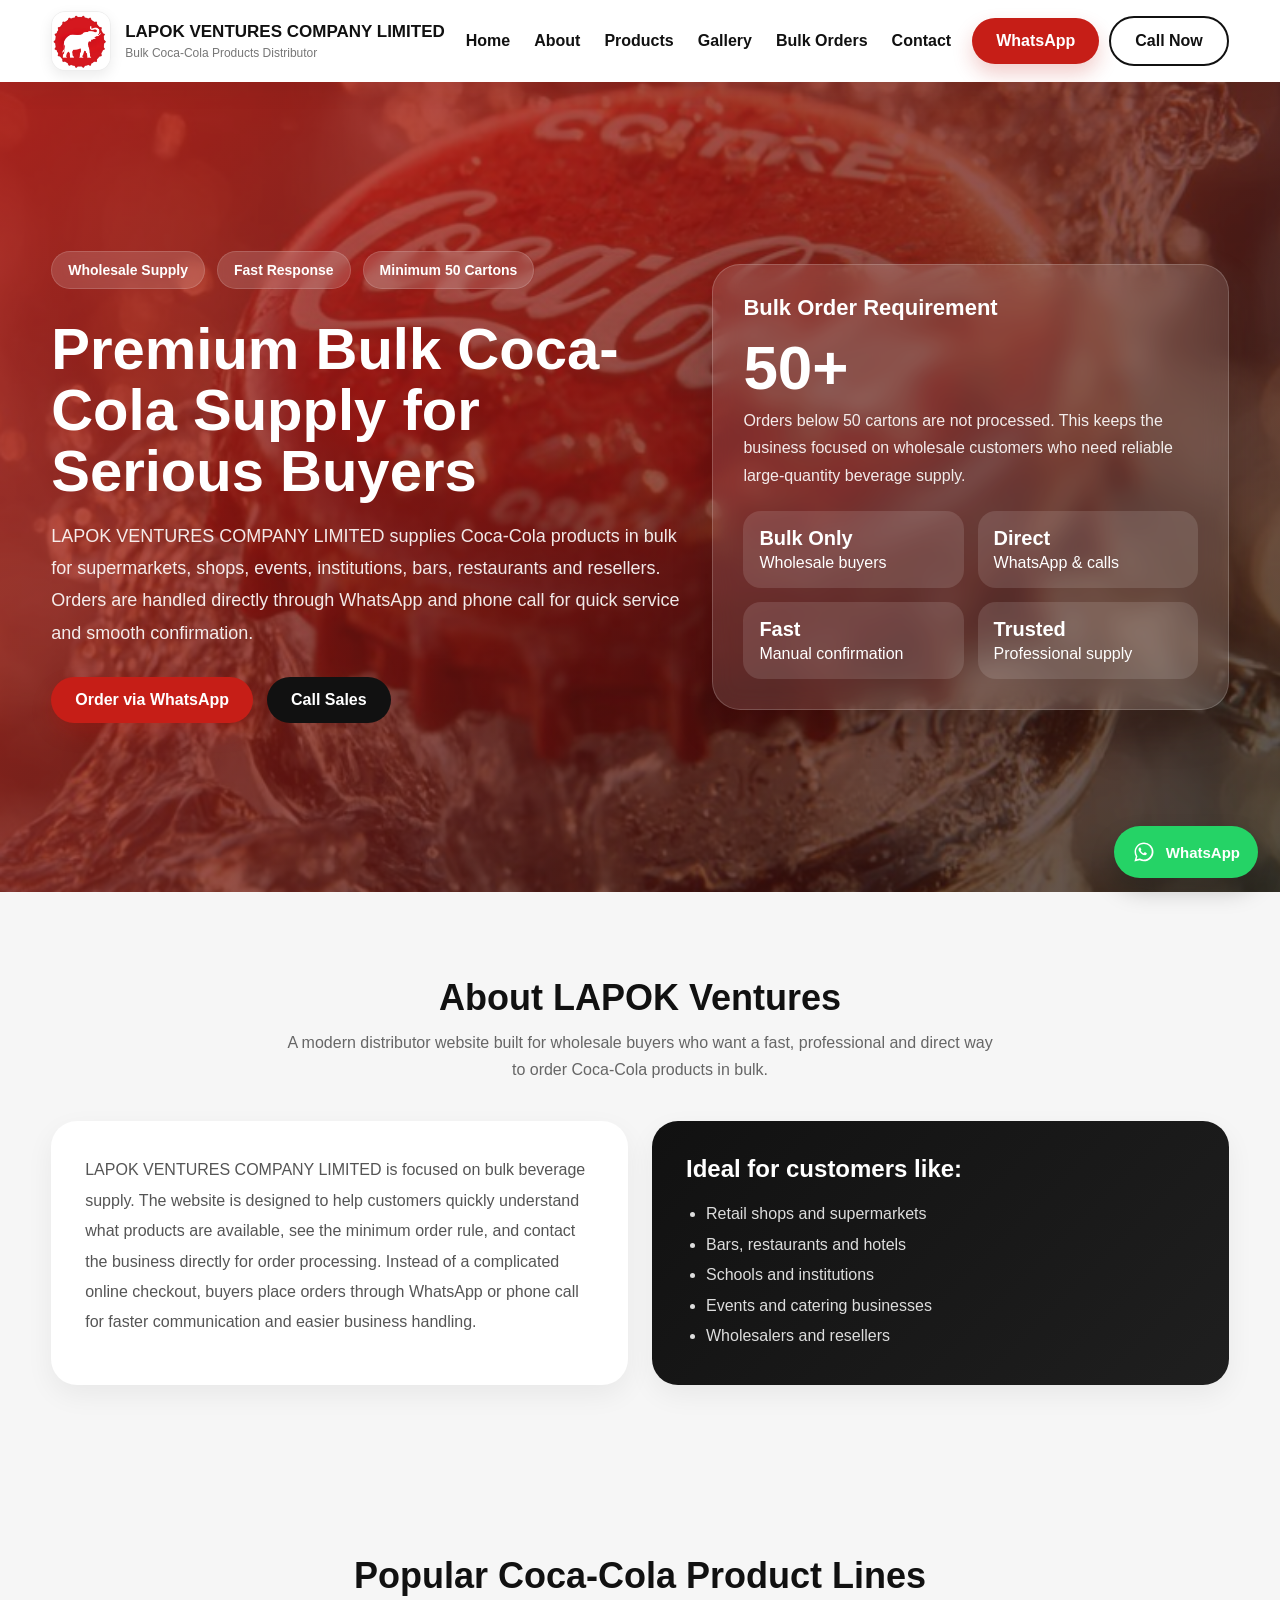
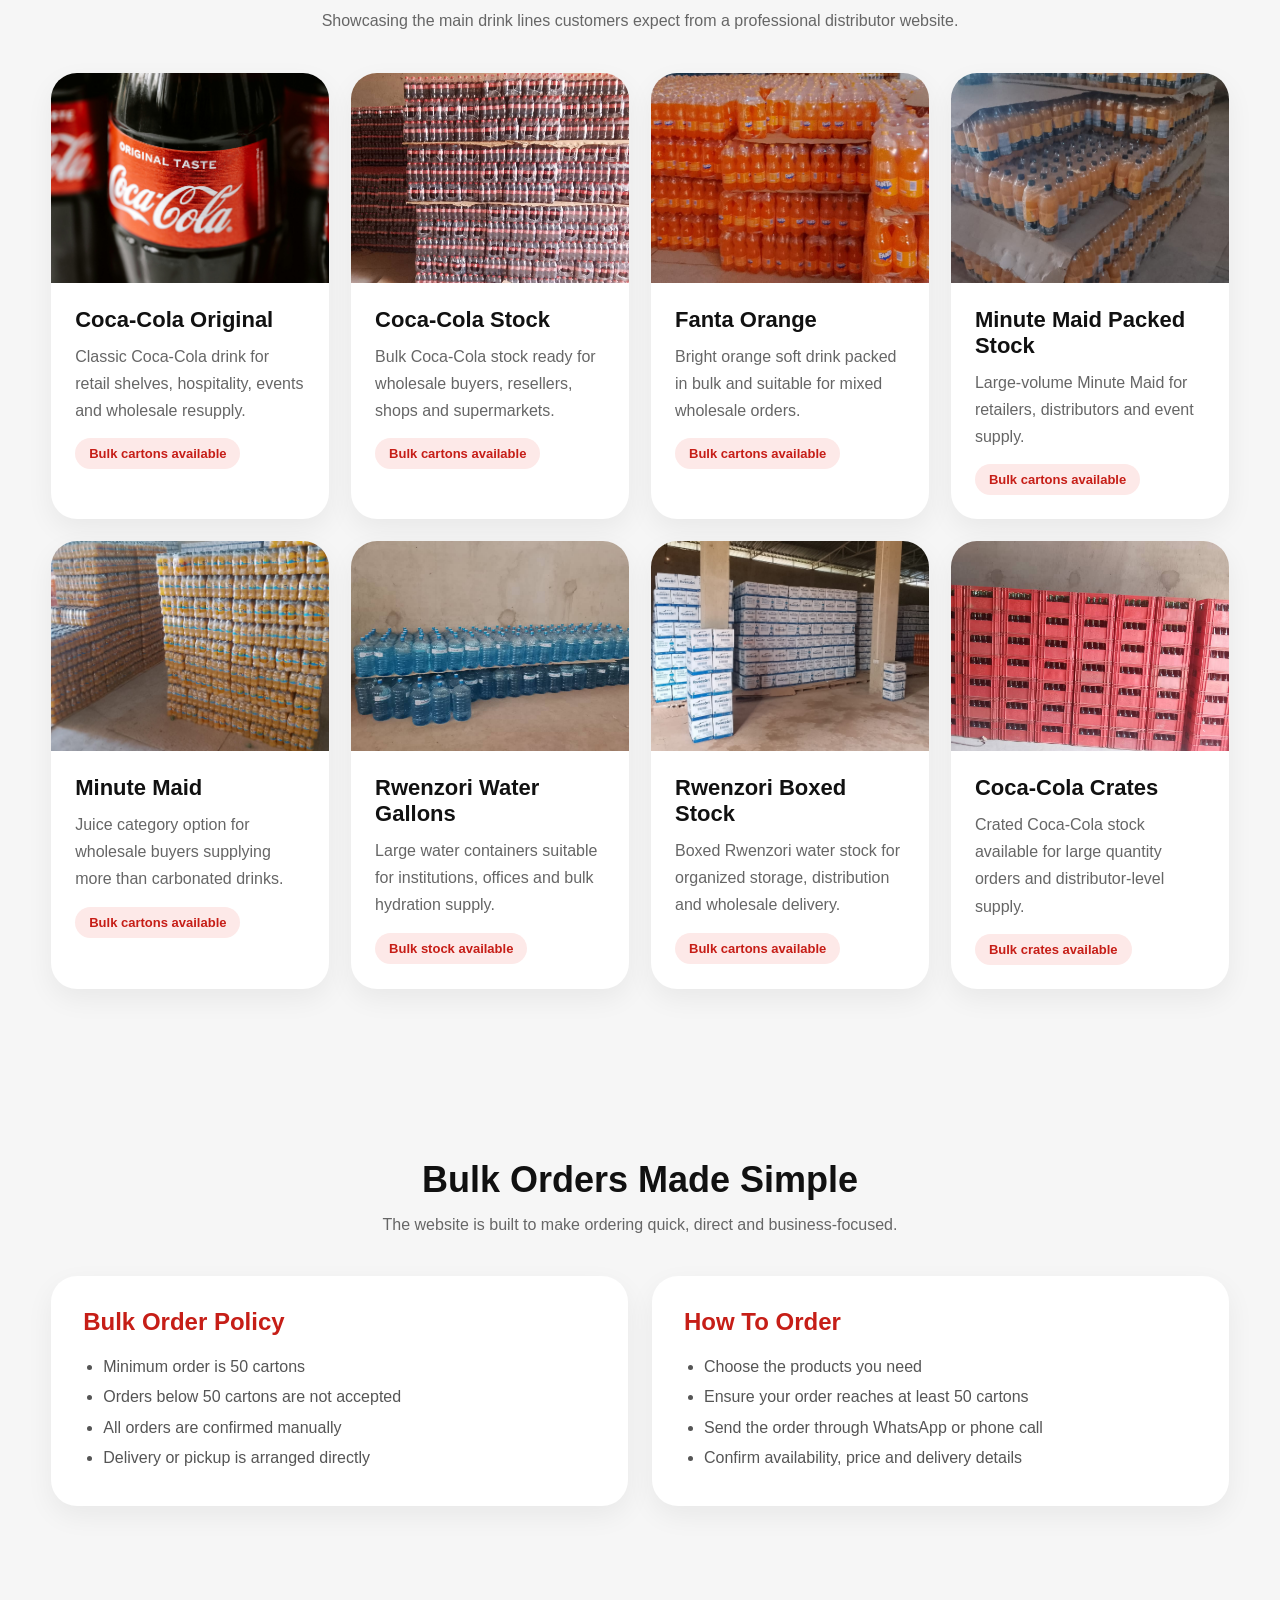
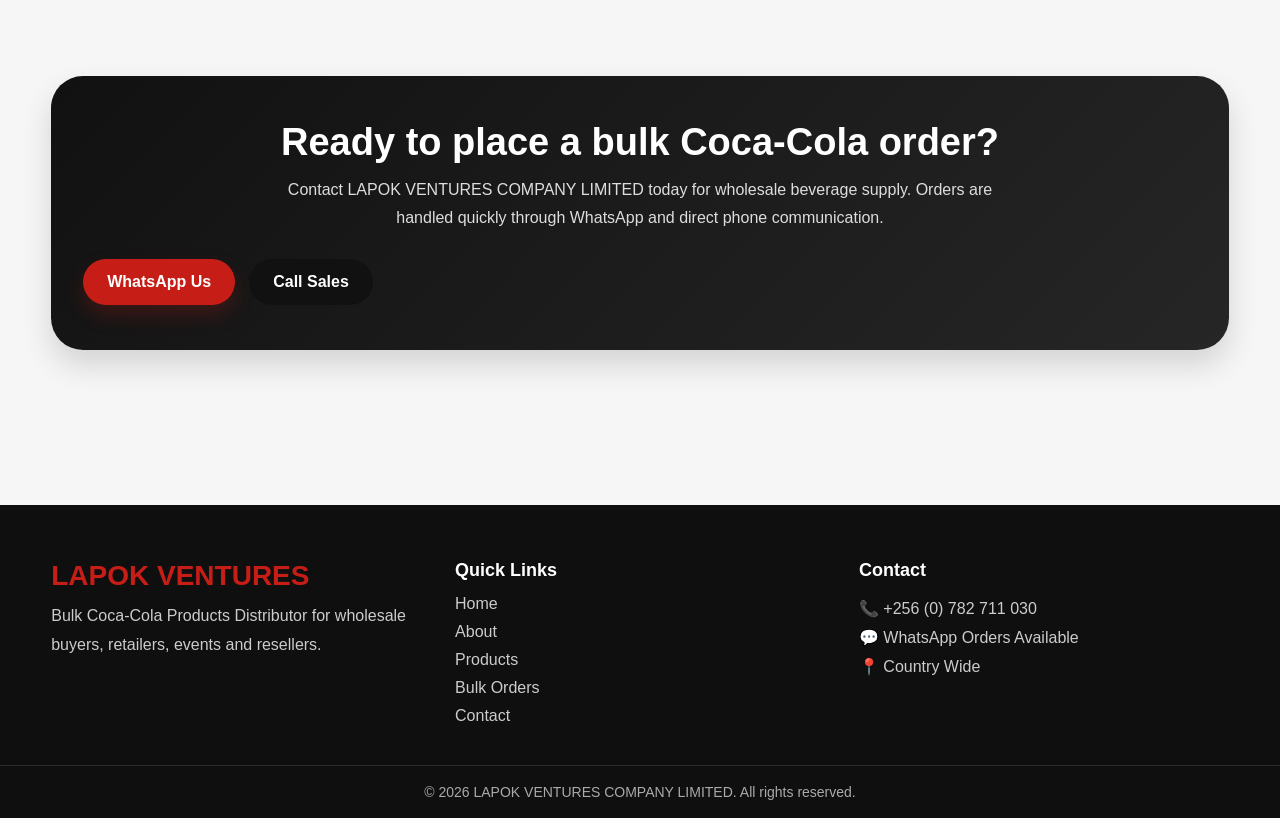
<file: index.html>
<!DOCTYPE html>
<html lang="en">
<head>
  <meta charset="UTF-8" />
  <meta name="viewport" content="width=device-width, initial-scale=1.0" />
  <title>LAPOK VENTURES COMPANY LIMITED</title>
  <style>
    *{
      margin:0;
      padding:0;
      box-sizing:border-box;
      font-family:Arial, sans-serif;
    }

    html{
      scroll-behavior:smooth;
    }

    body{
      background:#f6f6f6;
      color:#1a1a1a;
    }

    a{
      text-decoration:none;
    }

    .container{
      width:92%;
      max-width:1200px;
      margin:auto;
    }

    :root{
      --red:#c61e17;
      --dark:#111111;
      --light:#ffffff;
      --gray:#666666;
      --soft:#f2f2f2;
    }

    .topbar-wrap{
      width:100%;
      background:var(--red);
      color:#fff;
    }

    .topbar{
      min-height:50px;
      display:flex;
      align-items:center;
      justify-content:space-between;
      gap:15px;
      flex-wrap:wrap;
      padding:12px 0;
      font-size:14px;
      font-weight:700;
    }

    header{
      background:#fff;
      box-shadow:0 8px 25px rgba(0,0,0,0.06);
      position:sticky;
      top:0;
      z-index:1000;
    }

    .navbar{
      min-height:82px;
      display:flex;
      align-items:center;
      justify-content:space-between;
      gap:20px;
    }

    .logo-box{
      display:flex;
      align-items:center;
      gap:14px;
    }

    .logo-box img{
      width:60px;
      height:60px;
      object-fit:cover;
      border-radius:14px;
      background:#fff;
      border:1px solid #eee;
      box-shadow:0 5px 14px rgba(0,0,0,0.08);
    }

    .logo-text h1{
      font-size:17px;
      line-height:1.2;
      color:var(--dark);
    }

    .logo-text p{
      font-size:12px;
      color:#777;
      margin-top:3px;
    }

    .nav-links{
      display:flex;
      align-items:center;
      gap:24px;
    }

    .nav-links a{
      color:var(--dark);
      font-weight:700;
      transition:0.3s;
    }

    .nav-links a:hover{
      color:var(--red);
    }

    .nav-actions{
      display:flex;
      align-items:center;
      gap:10px;
    }

    .menu-toggle{
      display:none;
      border:none;
      background:var(--red);
      color:#fff;
      width:48px;
      height:48px;
      border-radius:12px;
      font-size:24px;
      cursor:pointer;
    }

    .mobile-menu{
      display:none;
      padding:0 0 20px;
    }

    .mobile-menu.active{
      display:block;
    }

    .mobile-menu a{
      display:block;
      background:#f5f5f5;
      color:#222;
      padding:14px 16px;
      margin-bottom:10px;
      border-radius:12px;
      font-weight:700;
    }

    .btn{
      display:inline-block;
      padding:14px 24px;
      border-radius:999px;
      font-weight:700;
      transition:0.3s;
    }

    .btn-red{
      background:var(--red);
      color:#fff;
      box-shadow:0 10px 20px rgba(198,30,23,0.22);
    }

    .btn-red:hover{
      background:#ab1712;
      transform:translateY(-2px);
    }

    .btn-dark{
      background:var(--dark);
      color:#fff;
    }

    .btn-dark:hover{
      background:#000;
      transform:translateY(-2px);
    }

    .btn-outline{
      border:2px solid var(--dark);
      color:var(--dark);
      background:#fff;
    }

    .btn-outline:hover{
      background:var(--dark);
      color:#fff;
    }

    .hero{
      position:relative;
      min-height:90vh;
      display:flex;
      align-items:center;
      background:url("coke-bg.jpg") center/cover no-repeat;
    }

    .hero::before{
      content:"";
      position:absolute;
      inset:0;
      background:linear-gradient(135deg, rgba(198,30,23,0.8), rgba(0,0,0,0.65));
    }

    .hero-content{
      position:relative;
      z-index:2;
      width:100%;
      display:grid;
      grid-template-columns:1.1fr 0.9fr;
      gap:30px;
      align-items:center;
      padding:70px 0;
    }

    .hero-text h2{
      font-size:58px;
      line-height:1.05;
      color:#fff;
      margin-bottom:18px;
      font-weight:900;
      max-width:700px;
    }

    .hero-text p{
      font-size:18px;
      line-height:1.8;
      color:rgba(255,255,255,0.9);
      max-width:680px;
      margin-bottom:28px;
    }

    .hero-badges{
      display:flex;
      flex-wrap:wrap;
      gap:12px;
      margin-bottom:30px;
    }

    .hero-badges span{
      background:rgba(255,255,255,0.15);
      color:#fff;
      padding:10px 16px;
      border-radius:999px;
      font-size:14px;
      font-weight:700;
      backdrop-filter:blur(6px);
      border:1px solid rgba(255,255,255,0.15);
    }

    .hero-buttons{
      display:flex;
      gap:14px;
      flex-wrap:wrap;
    }

    .hero-card{
      background:rgba(255,255,255,0.12);
      backdrop-filter:blur(12px);
      border:1px solid rgba(255,255,255,0.18);
      border-radius:28px;
      padding:30px;
      color:#fff;
      box-shadow:0 20px 40px rgba(0,0,0,0.18);
    }

    .hero-card h3{
      font-size:22px;
      margin-bottom:16px;
    }

    .hero-card .big{
      font-size:62px;
      font-weight:900;
      line-height:1;
      margin-bottom:8px;
    }

    .hero-card p{
      color:rgba(255,255,255,0.9);
      line-height:1.7;
      margin-bottom:22px;
    }

    .mini-stats{
      display:grid;
      grid-template-columns:repeat(2,1fr);
      gap:14px;
    }

    .mini-box{
      background:rgba(255,255,255,0.12);
      padding:16px;
      border-radius:18px;
    }

    .mini-box strong{
      display:block;
      font-size:20px;
      margin-bottom:4px;
    }

    section{
      padding:85px 0;
    }

    .section-title{
      text-align:center;
      margin-bottom:38px;
    }

    .section-title h3{
      font-size:36px;
      color:var(--dark);
      margin-bottom:10px;
    }

    .section-title p{
      color:var(--gray);
      font-size:16px;
      max-width:720px;
      margin:auto;
      line-height:1.7;
    }

    .about-grid{
      display:grid;
      grid-template-columns:1fr 1fr;
      gap:24px;
    }

    .about-box,
    .about-card,
    .product-card,
    .info-card{
      background:#fff;
      border-radius:26px;
      box-shadow:0 10px 28px rgba(0,0,0,0.06);
    }

    .about-box{
      padding:34px;
      line-height:1.9;
      color:#555;
      font-size:16px;
    }

    .about-card{
      padding:34px;
      background:linear-gradient(135deg,#111,#1f1f1f);
      color:#fff;
    }

    .about-card h4{
      font-size:24px;
      margin-bottom:16px;
    }

    .about-card ul{
      padding-left:20px;
      line-height:1.9;
      color:#ddd;
    }

    .products-grid{
      display:grid;
      grid-template-columns:repeat(4,1fr);
      gap:22px;
    }

    .product-card{
      overflow:hidden;
      transition:0.3s;
    }

    .product-card:hover{
      transform:translateY(-8px);
      box-shadow:0 18px 35px rgba(0,0,0,0.13);
    }

    .product-image{
      height:210px;
      background:#ffffff;
      display:flex;
      align-items:center;
      justify-content:center;
      overflow:hidden;
    }

    .product-image img{
      width:100%;
      height:100%;
      object-fit:cover;
      display:block;
      transition:0.3s ease;
    }

    .product-card:hover .product-image img{
      transform:scale(1.05);
    }

    .product-body{
      padding:24px;
    }

    .product-body h4{
      font-size:22px;
      margin-bottom:10px;
      color:var(--dark);
    }

    .product-body p{
      color:#666;
      line-height:1.7;
      margin-bottom:14px;
      min-height:72px;
    }

    .tag{
      display:inline-block;
      background:#fde9e8;
      color:var(--red);
      padding:8px 14px;
      border-radius:999px;
      font-size:13px;
      font-weight:700;
    }

    .info-grid{
      display:grid;
      grid-template-columns:repeat(2,1fr);
      gap:24px;
    }

    .info-card{
      padding:32px;
    }

    .info-card h4{
      font-size:24px;
      color:var(--red);
      margin-bottom:16px;
    }

    .info-card ul{
      padding-left:20px;
      line-height:1.9;
      color:#555;
    }

    .cta{
      background:linear-gradient(135deg,#111,#262626);
      color:#fff;
      border-radius:32px;
      padding:45px 32px;
      text-align:center;
      box-shadow:0 15px 30px rgba(0,0,0,0.14);
    }

    .cta h3{
      font-size:38px;
      margin-bottom:12px;
    }

    .cta p{
      color:#ddd;
      max-width:760px;
      margin:0 auto 26px;
      line-height:1.8;
    }

    footer{
      background:#0f0f0f;
      color:#fff;
      margin-top:70px;
    }

    .footer-container{
      width:92%;
      max-width:1200px;
      margin:auto;
      display:grid;
      grid-template-columns:repeat(3,1fr);
      gap:34px;
      padding:55px 0 30px;
    }

    .footer-brand h2{
      color:var(--red);
      margin-bottom:10px;
      font-size:28px;
    }

    .footer-brand p,
    .footer-contact p{
      color:#ccc;
      line-height:1.8;
    }

    .footer-links h4,
    .footer-contact h4{
      margin-bottom:14px;
      font-size:18px;
    }

    .footer-links a{
      display:block;
      color:#ccc;
      margin-bottom:10px;
      transition:0.3s;
    }

    .footer-links a:hover{
      color:var(--red);
    }

    .footer-bottom{
      text-align:center;
      border-top:1px solid #2b2b2b;
      color:#aaa;
      padding:18px 0;
      font-size:14px;
    }

    .whatsapp-float{
      position: fixed;
      right: 22px;
      bottom: 22px;
      z-index: 1200;
      display: inline-flex;
      align-items: center;
      gap: 10px;
      background: #25D366;
      color: #fff;
      padding: 14px 18px;
      border-radius: 999px;
      box-shadow: 0 12px 24px rgba(0,0,0,0.22);
      font-weight: 700;
      font-size: 15px;
      transition: transform 0.25s ease, box-shadow 0.25s ease;
    }

    .whatsapp-float svg{
      width: 24px;
      height: 24px;
      display: block;
    }

    .whatsapp-float:hover{
      transform: translateY(-2px) scale(1.03);
      box-shadow: 0 16px 28px rgba(0,0,0,0.26);
    }

    @media (max-width:1024px){
      .hero-content,
      .about-grid,
      .info-grid,
      .footer-container{
        grid-template-columns:1fr;
      }

      .products-grid{
        grid-template-columns:repeat(2,1fr);
      }

      .hero-text h2{
        font-size:46px;
      }
    }

    @media (max-width:768px){
      .topbar{
        justify-content:center;
        text-align:center;
      }

      .nav-links,
      .nav-actions{
        display:none;
      }

      .menu-toggle{
        display:inline-block;
      }

      .hero{
        min-height:auto;
      }

      .hero-text h2{
        font-size:34px;
      }

      .hero-text p{
        font-size:16px;
      }

      .products-grid{
        grid-template-columns:1fr;
      }

      .section-title h3,
      .cta h3{
        font-size:30px;
      }

      .logo-text h1{
        font-size:14px;
      }

      .whatsapp-float{
        right:16px;
        bottom:16px;
        padding:13px 16px;
      }

      .whatsapp-float span{
        display:none;
      }

      .whatsapp-float svg{
        width:26px;
        height:26px;
      }
    }
  </style>
</head>
<body>

  <header>
    <div class="container">
      <div class="navbar">
        <div class="logo-box">
          <img src="logo.png" alt="Lapok Ventures Logo">
          <div class="logo-text">
            <h1><b>LAPOK VENTURES COMPANY LIMITED</b></h1>
            <p>Bulk Coca-Cola Products Distributor</p>
          </div>
        </div>

        <nav class="nav-links">
          <a href="#home">Home</a>
          <a href="#about">About</a>
          <a href="#products">Products</a>
          <a href="gallery.html" class="active">Gallery</a>
          <a href="#orders">Bulk Orders</a>
          <a href="#contact">Contact</a>
        </nav>

        <div class="nav-actions">
          <a href="https://wa.me/256700123456" class="btn btn-red">WhatsApp</a>
          <a href="tel:+256700123456" class="btn btn-outline">Call Now</a>
        </div>

        <button class="menu-toggle" id="menuToggle">☰</button>
      </div>

      <div class="mobile-menu" id="mobileMenu">
        <a href="#home">Home</a>
        <a href="#about">About</a>
        <a href="#products">Products</a>
        <a href="gallery.html">Gallery</a>
        <a href="#orders">Bulk Orders</a>
        <a href="#contact">Contact</a>
        <a href="https://wa.me/256700123456">Order on WhatsApp</a>
        <a href="tel:+256700123456">Call Now</a>
      </div>
    </div>
  </header>

  <section class="hero" id="home">
    <div class="container">
      <div class="hero-content">
        <div class="hero-text">
          <div class="hero-badges">
            <span>Wholesale Supply</span>
            <span>Fast Response</span>
            <span>Minimum 50 Cartons</span>
          </div>

          <h2>Premium Bulk Coca-Cola Supply for Serious Buyers</h2>

          <p>
            LAPOK VENTURES COMPANY LIMITED supplies Coca-Cola products in bulk for
            supermarkets, shops, events, institutions, bars, restaurants and resellers.
            Orders are handled directly through WhatsApp and phone call for quick service
            and smooth confirmation.
          </p>

          <div class="hero-buttons">
            <a href="https://wa.me/256700123456" class="btn btn-red">Order via WhatsApp</a>
            <a href="tel:+256700123456" class="btn btn-dark">Call Sales</a>
          </div>
        </div>

        <div class="hero-card">
          <h3>Bulk Order Requirement</h3>
          <div class="big">50+</div>
          <p>
            Orders below 50 cartons are not processed. This keeps the business focused
            on wholesale customers who need reliable large-quantity beverage supply.
          </p>

          <div class="mini-stats">
            <div class="mini-box">
              <strong>Bulk Only</strong>
              <span>Wholesale buyers</span>
            </div>
            <div class="mini-box">
              <strong>Direct</strong>
              <span>WhatsApp & calls</span>
            </div>
            <div class="mini-box">
              <strong>Fast</strong>
              <span>Manual confirmation</span>
            </div>
            <div class="mini-box">
              <strong>Trusted</strong>
              <span>Professional supply</span>
            </div>
          </div>
        </div>
      </div>
    </div>
  </section>

  <section id="about">
    <div class="container">
      <div class="section-title">
        <h3>About LAPOK Ventures</h3>
        <p>
          A modern distributor website built for wholesale buyers who want a fast,
          professional and direct way to order Coca-Cola products in bulk.
        </p>
      </div>

      <div class="about-grid">
        <div class="about-box">
          LAPOK VENTURES COMPANY LIMITED is focused on bulk beverage supply. The website
          is designed to help customers quickly understand what products are available,
          see the minimum order rule, and contact the business directly for order
          processing. Instead of a complicated online checkout, buyers place orders
          through WhatsApp or phone call for faster communication and easier business handling.
        </div>

        <div class="about-card">
          <h4>Ideal for customers like:</h4>
          <ul>
            <li>Retail shops and supermarkets</li>
            <li>Bars, restaurants and hotels</li>
            <li>Schools and institutions</li>
            <li>Events and catering businesses</li>
            <li>Wholesalers and resellers</li>
          </ul>
        </div>
      </div>
    </div>
  </section>

  <section id="products">
    <div class="container">
      <div class="section-title">
        <h3>Popular Coca-Cola Product Lines</h3>
        <p>
          Showcasing the main drink lines customers expect from a professional distributor website.
        </p>
      </div>

      <div class="products-grid">
        <div class="product-card">
          <div class="product-image">
            <img src="images/1.jpg" alt="Coca-Cola Original">
          </div>
          <div class="product-body">
            <h4>Coca-Cola Original</h4>
            <p>Classic Coca-Cola drink for retail shelves, hospitality, events and wholesale resupply.</p>
            <span class="tag">Bulk cartons available</span>
          </div>
        </div>

        <div class="product-card">
          <div class="product-image">
            <img src="images/4.jpeg" alt="Coca-Cola stock">
          </div>
          <div class="product-body">
            <h4>Coca-Cola Stock</h4>
            <p>Bulk Coca-Cola stock ready for wholesale buyers, resellers, shops and supermarkets.</p>
            <span class="tag">Bulk cartons available</span>
          </div>
        </div>

        <div class="product-card">
          <div class="product-image">
            <img src="images/3.jpeg" alt="Fanta Orange">
          </div>
          <div class="product-body">
            <h4>Fanta Orange</h4>
            <p>Bright orange soft drink packed in bulk and suitable for mixed wholesale orders.</p>
            <span class="tag">Bulk cartons available</span>
          </div>
        </div>

        <div class="product-card">
          <div class="product-image">
            <img src="images/2.jpeg" alt="Minute Maid">
          </div>
          <div class="product-body">
            <h4>Minute Maid Packed Stock</h4>
            <p>Large-volume Minute Maid for retailers, distributors and event supply.</p>
            <span class="tag">Bulk cartons available</span>
          </div>
        </div>

        <div class="product-card">
          <div class="product-image">
            <img src="images/6.jpeg" alt="Minute Maid">
          </div>
          <div class="product-body">
            <h4>Minute Maid</h4>
            <p>Juice category option for wholesale buyers supplying more than carbonated drinks.</p>
            <span class="tag">Bulk cartons available</span>
          </div>
        </div>

        <div class="product-card">
          <div class="product-image">
            <img src="images/5.jpeg" alt="Rwenzori Water gallons">
          </div>
          <div class="product-body">
            <h4>Rwenzori Water Gallons</h4>
            <p>Large water containers suitable for institutions, offices and bulk hydration supply.</p>
            <span class="tag">Bulk stock available</span>
          </div>
        </div>

        <div class="product-card">
          <div class="product-image">
            <img src="images/8.jpeg" alt="Rwenzori Water boxes">
          </div>
          <div class="product-body">
            <h4>Rwenzori Boxed Stock</h4>
            <p>Boxed Rwenzori water stock for organized storage, distribution and wholesale delivery.</p>
            <span class="tag">Bulk cartons available</span>
          </div>
        </div>

        <div class="product-card">
          <div class="product-image">
            <img src="images/7.jpeg" alt="Coca-Cola crates">
          </div>
          <div class="product-body">
            <h4>Coca-Cola Crates</h4>
            <p>Crated Coca-Cola stock available for large quantity orders and distributor-level supply.</p>
            <span class="tag">Bulk crates available</span>
          </div>
        </div>
      </div>
    </div>
  </section>

  <section id="orders">
    <div class="container">
      <div class="section-title">
        <h3>Bulk Orders Made Simple</h3>
        <p>
          The website is built to make ordering quick, direct and business-focused.
        </p>
      </div>

      <div class="info-grid">
        <div class="info-card">
          <h4>Bulk Order Policy</h4>
          <ul>
            <li>Minimum order is 50 cartons</li>
            <li>Orders below 50 cartons are not accepted</li>
            <li>All orders are confirmed manually</li>
            <li>Delivery or pickup is arranged directly</li>
          </ul>
        </div>

        <div class="info-card">
          <h4>How To Order</h4>
          <ul>
            <li>Choose the products you need</li>
            <li>Ensure your order reaches at least 50 cartons</li>
            <li>Send the order through WhatsApp or phone call</li>
            <li>Confirm availability, price and delivery details</li>
          </ul>
        </div>
      </div>
    </div>
  </section>

  <section id="contact">
    <div class="container">
      <div class="cta">
        <h3>Ready to place a bulk Coca-Cola order?</h3>
        <p>
          Contact LAPOK VENTURES COMPANY LIMITED today for wholesale beverage supply.
          Orders are handled quickly through WhatsApp and direct phone communication.
        </p>

        <div class="hero-buttons">
          <a href="https://wa.me/256700123456" class="btn btn-red">WhatsApp Us</a>
          <a href="tel:+256700123456" class="btn btn-dark">Call Sales</a>
        </div>
      </div>
    </div>
  </section>

  <footer>
    <div class="footer-container">
      <div class="footer-brand">
        <h2>LAPOK VENTURES</h2>
        <p>Bulk Coca-Cola Products Distributor for wholesale buyers, retailers, events and resellers.</p>
      </div>

      <div class="footer-links">
        <h4>Quick Links</h4>
        <a href="#home">Home</a>
        <a href="#about">About</a>
        <a href="#products">Products</a>
        <a href="#orders">Bulk Orders</a>
        <a href="#contact">Contact</a>
      </div>

      <div class="footer-contact">
        <h4>Contact</h4>
        <p>📞 +256 (0) 782 711 030</p>
        <p>💬 WhatsApp Orders Available</p>
        <p>📍 Country Wide</p>
      </div>
    </div>

    <div class="footer-bottom">
      © 2026 LAPOK VENTURES COMPANY LIMITED. All rights reserved.
    </div>
  </footer>

  <a href="https://wa.me/256793831030?text=Hello%20LAPOK%20VENTURES,%20I%20want%20to%20place%20a%20bulk%20order." class="whatsapp-float" aria-label="Chat on WhatsApp" target="_blank">
    <svg viewBox="0 0 32 32" aria-hidden="true">
      <path fill="currentColor" d="M19.11 17.2c-.27-.13-1.6-.79-1.85-.88-.25-.09-.43-.13-.61.13-.18.27-.7.88-.86 1.06-.16.18-.31.2-.58.07-.27-.13-1.12-.41-2.13-1.3-.79-.7-1.33-1.56-1.49-1.82-.16-.27-.02-.41.12-.54.12-.12.27-.31.4-.47.13-.16.18-.27.27-.45.09-.18.04-.34-.02-.47-.07-.13-.61-1.47-.83-2.01-.22-.53-.45-.45-.61-.46h-.52c-.18 0-.47.07-.72.34s-.95.93-.95 2.27.97 2.64 1.11 2.82c.13.18 1.9 2.9 4.6 4.07.64.27 1.13.43 1.52.55.64.2 1.22.17 1.68.1.51-.08 1.6-.65 1.82-1.27.22-.62.22-1.15.16-1.27-.07-.11-.25-.18-.52-.31z"/>
      <path fill="currentColor" d="M16.02 3.2c-6.95 0-12.6 5.64-12.6 12.57 0 2.22.58 4.38 1.68 6.29L3.2 28.8l6.95-1.82a12.63 12.63 0 0 0 5.87 1.49h.01c6.94 0 12.59-5.64 12.59-12.58 0-3.36-1.31-6.52-3.69-8.89A12.49 12.49 0 0 0 16.02 3.2zm0 22.99h-.01a10.5 10.5 0 0 1-5.35-1.46l-.38-.22-4.12 1.08 1.1-4.01-.25-.41a10.41 10.41 0 0 1-1.6-5.55c0-5.75 4.7-10.43 10.47-10.43 2.79 0 5.4 1.08 7.37 3.04a10.35 10.35 0 0 1 3.06 7.39c0 5.75-4.7 10.43-10.46 10.43z"/>
    </svg>
    <span>WhatsApp</span>
  </a>

  <script>
    const menuToggle = document.getElementById("menuToggle");
    const mobileMenu = document.getElementById("mobileMenu");

    menuToggle.addEventListener("click", () => {
      mobileMenu.classList.toggle("active");
      menuToggle.textContent = mobileMenu.classList.contains("active") ? "✕" : "☰";
    });

    document.querySelectorAll(".mobile-menu a").forEach(link => {
      link.addEventListener("click", () => {
        mobileMenu.classList.remove("active");
        menuToggle.textContent = "☰";
      });
    });
  </script>
</body>
</html>
</file>
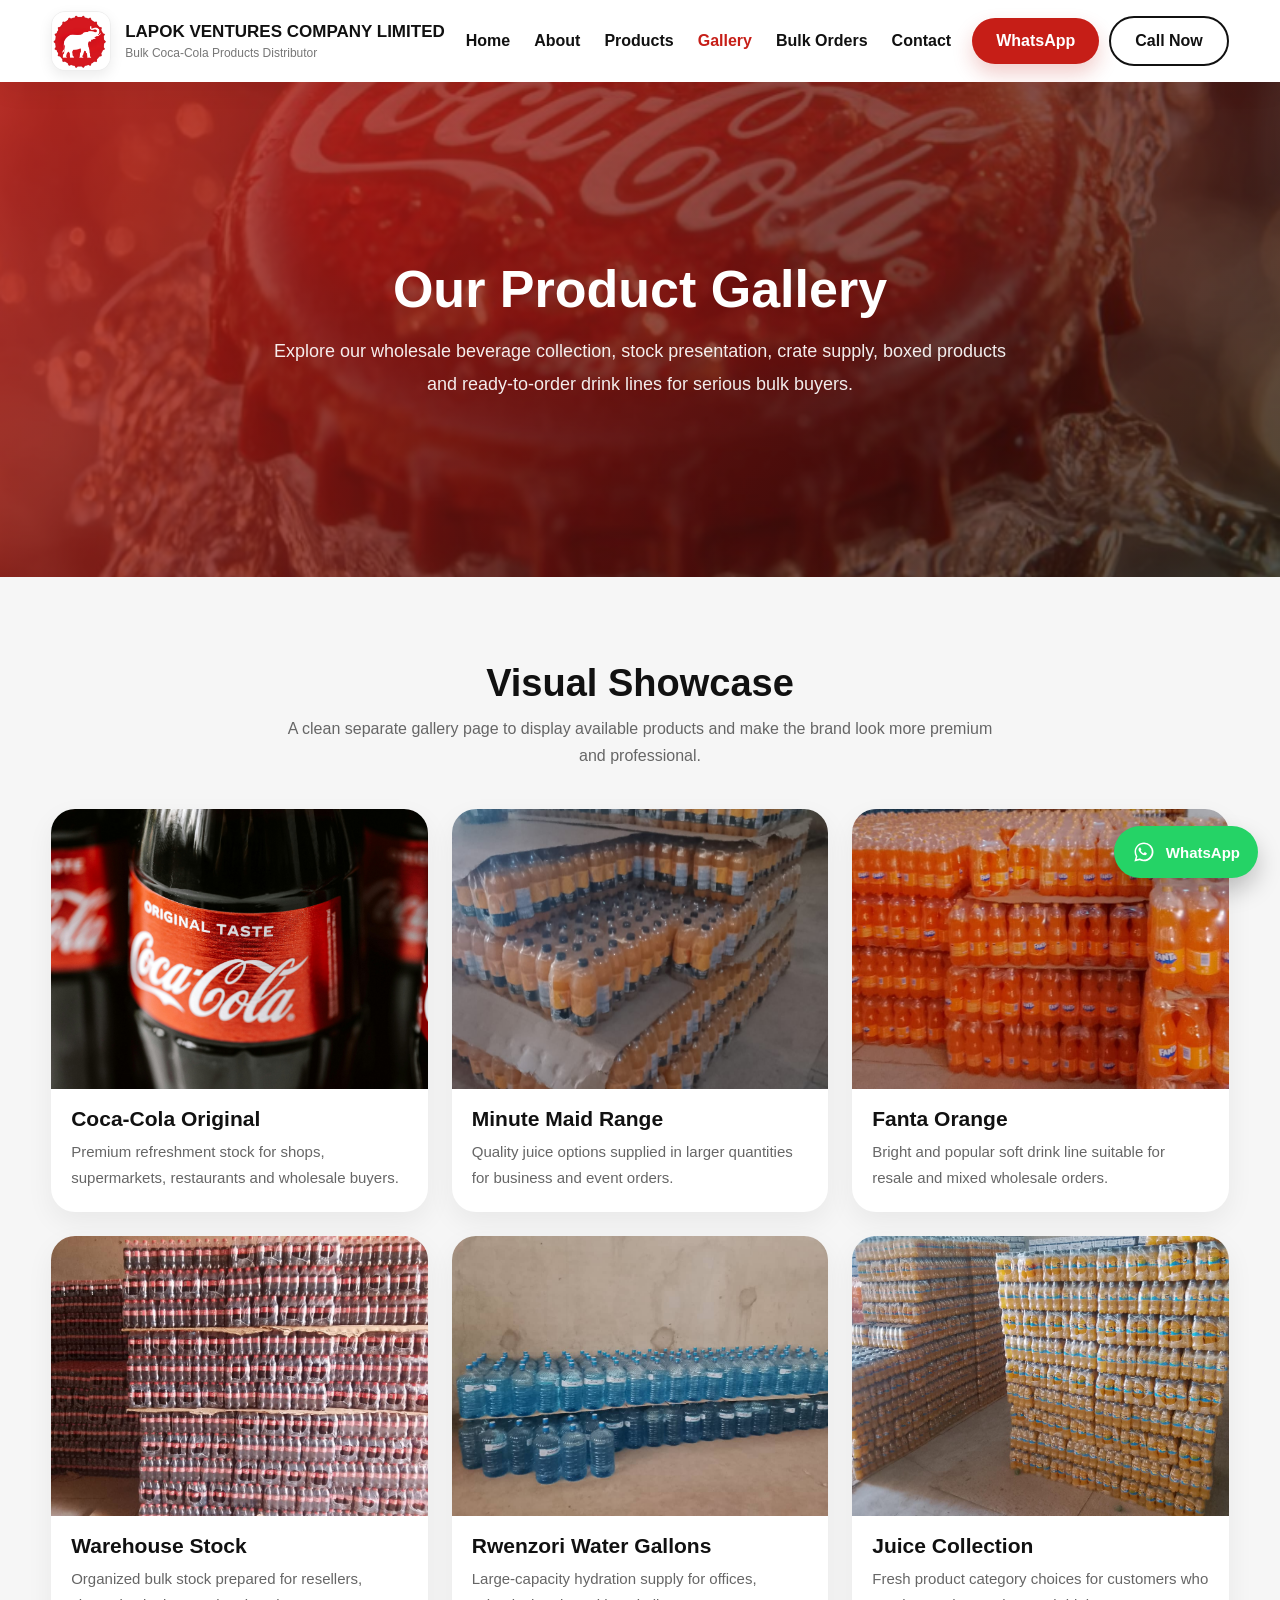
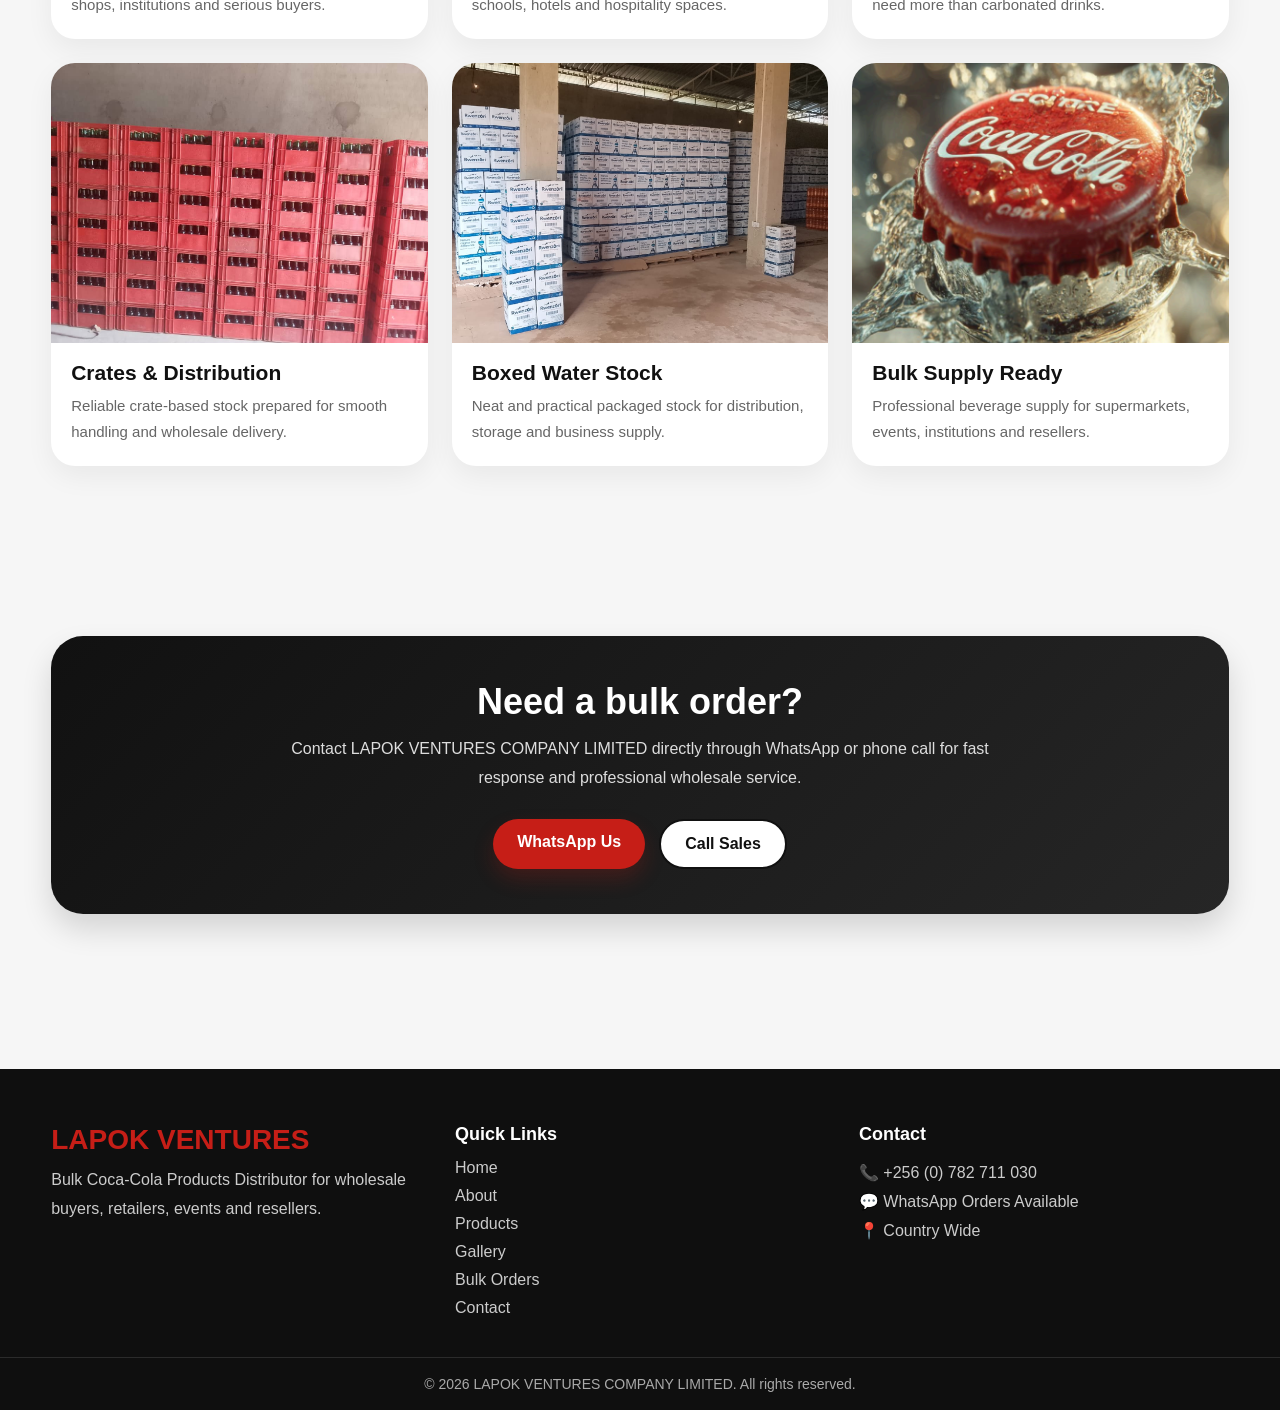
<file: gallery.html>
<!DOCTYPE html>
<html lang="en">
<head>
  <meta charset="UTF-8" />
  <meta name="viewport" content="width=device-width, initial-scale=1.0" />
  <title>Gallery | LAPOK VENTURES COMPANY LIMITED</title>
  <style>
    *{
      margin:0;
      padding:0;
      box-sizing:border-box;
      font-family:Arial, sans-serif;
    }

    html{
      scroll-behavior:smooth;
    }

    body{
      background:#f6f6f6;
      color:#1a1a1a;
    }

    a{
      text-decoration:none;
    }

    .container{
      width:92%;
      max-width:1200px;
      margin:auto;
    }

    :root{
      --red:#c61e17;
      --dark:#111111;
      --light:#ffffff;
      --gray:#666666;
    }

    header{
      background:#fff;
      box-shadow:0 8px 25px rgba(0,0,0,0.06);
      position:sticky;
      top:0;
      z-index:1000;
    }

    .navbar{
      min-height:82px;
      display:flex;
      align-items:center;
      justify-content:space-between;
      gap:20px;
    }

    .logo-box{
      display:flex;
      align-items:center;
      gap:14px;
    }

    .logo-box img{
      width:60px;
      height:60px;
      object-fit:cover;
      border-radius:14px;
      background:#fff;
      border:1px solid #eee;
      box-shadow:0 5px 14px rgba(0,0,0,0.08);
    }

    .logo-text h1{
      font-size:17px;
      line-height:1.2;
      color:var(--dark);
    }

    .logo-text p{
      font-size:12px;
      color:#777;
      margin-top:3px;
    }

    .nav-links{
      display:flex;
      align-items:center;
      gap:24px;
    }

    .nav-links a{
      color:var(--dark);
      font-weight:700;
      transition:0.3s;
    }

    .nav-links a:hover,
    .nav-links a.active{
      color:var(--red);
    }

    .nav-actions{
      display:flex;
      align-items:center;
      gap:10px;
    }

    .menu-toggle{
      display:none;
      border:none;
      background:var(--red);
      color:#fff;
      width:48px;
      height:48px;
      border-radius:12px;
      font-size:24px;
      cursor:pointer;
    }

    .mobile-menu{
      display:none;
      padding:0 0 20px;
    }

    .mobile-menu.active{
      display:block;
    }

    .mobile-menu a{
      display:block;
      background:#f5f5f5;
      color:#222;
      padding:14px 16px;
      margin-bottom:10px;
      border-radius:12px;
      font-weight:700;
    }

    .btn{
      display:inline-block;
      padding:14px 24px;
      border-radius:999px;
      font-weight:700;
      transition:0.3s;
    }

    .btn-red{
      background:var(--red);
      color:#fff;
      box-shadow:0 10px 20px rgba(198,30,23,0.22);
    }

    .btn-red:hover{
      background:#ab1712;
      transform:translateY(-2px);
    }

    .btn-outline{
      border:2px solid var(--dark);
      color:var(--dark);
      background:#fff;
    }

    .btn-outline:hover{
      background:var(--dark);
      color:#fff;
    }

    .page-hero{
      position:relative;
      min-height:55vh;
      display:flex;
      align-items:center;
      background:url("coke-bg.jpg") center/cover no-repeat;
    }

    .page-hero::before{
      content:"";
      position:absolute;
      inset:0;
      background:linear-gradient(135deg, rgba(198,30,23,0.82), rgba(0,0,0,0.68));
    }

    .page-hero-content{
      position:relative;
      z-index:2;
      text-align:center;
      color:#fff;
      padding:90px 0;
    }

    .page-hero-content h2{
      font-size:52px;
      margin-bottom:16px;
      font-weight:900;
    }

    .page-hero-content p{
      max-width:760px;
      margin:auto;
      line-height:1.8;
      font-size:18px;
      color:rgba(255,255,255,0.92);
    }

    section{
      padding:85px 0;
    }

    .section-title{
      text-align:center;
      margin-bottom:40px;
    }

    .section-title h3{
      font-size:38px;
      color:var(--dark);
      margin-bottom:10px;
    }

    .section-title p{
      color:var(--gray);
      font-size:16px;
      max-width:720px;
      margin:auto;
      line-height:1.7;
    }

    .gallery-grid{
      display:grid;
      grid-template-columns:repeat(3,1fr);
      gap:24px;
    }

    .gallery-card{
      background:#fff;
      border-radius:24px;
      overflow:hidden;
      box-shadow:0 10px 28px rgba(0,0,0,0.06);
      transition:0.3s ease;
    }

    .gallery-card:hover{
      transform:translateY(-8px);
      box-shadow:0 18px 35px rgba(0,0,0,0.13);
    }

    .gallery-card img{
      width:100%;
      height:280px;
      object-fit:cover;
      display:block;
      transition:0.35s ease;
    }

    .gallery-card:hover img{
      transform:scale(1.06);
    }

    .gallery-caption{
      padding:18px 20px 22px;
    }

    .gallery-caption h4{
      font-size:21px;
      color:var(--dark);
      margin-bottom:8px;
    }

    .gallery-caption p{
      color:#666;
      line-height:1.7;
      font-size:15px;
    }

    .cta{
      background:linear-gradient(135deg,#111,#262626);
      color:#fff;
      border-radius:32px;
      padding:45px 32px;
      text-align:center;
      box-shadow:0 15px 30px rgba(0,0,0,0.14);
    }

    .cta h3{
      font-size:36px;
      margin-bottom:12px;
    }

    .cta p{
      color:#ddd;
      max-width:760px;
      margin:0 auto 26px;
      line-height:1.8;
    }

    .hero-buttons{
      display:flex;
      gap:14px;
      flex-wrap:wrap;
      justify-content:center;
    }

    footer{
      background:#0f0f0f;
      color:#fff;
      margin-top:70px;
    }

    .footer-container{
      width:92%;
      max-width:1200px;
      margin:auto;
      display:grid;
      grid-template-columns:repeat(3,1fr);
      gap:34px;
      padding:55px 0 30px;
    }

    .footer-brand h2{
      color:var(--red);
      margin-bottom:10px;
      font-size:28px;
    }

    .footer-brand p,
    .footer-contact p{
      color:#ccc;
      line-height:1.8;
    }

    .footer-links h4,
    .footer-contact h4{
      margin-bottom:14px;
      font-size:18px;
    }

    .footer-links a{
      display:block;
      color:#ccc;
      margin-bottom:10px;
      transition:0.3s;
    }

    .footer-links a:hover{
      color:var(--red);
    }

    .footer-bottom{
      text-align:center;
      border-top:1px solid #2b2b2b;
      color:#aaa;
      padding:18px 0;
      font-size:14px;
    }

    .whatsapp-float{
      position: fixed;
      right: 22px;
      bottom: 22px;
      z-index: 1200;
      display: inline-flex;
      align-items: center;
      gap: 10px;
      background: #25D366;
      color: #fff;
      padding: 14px 18px;
      border-radius: 999px;
      box-shadow: 0 12px 24px rgba(0,0,0,0.22);
      font-weight: 700;
      font-size: 15px;
      transition: transform 0.25s ease, box-shadow 0.25s ease;
    }

    .whatsapp-float svg{
      width:24px;
      height:24px;
      display:block;
    }

    .whatsapp-float:hover{
      transform: translateY(-2px) scale(1.03);
      box-shadow: 0 16px 28px rgba(0,0,0,0.26);
    }

    @media (max-width:1024px){
      .gallery-grid,
      .footer-container{
        grid-template-columns:repeat(2,1fr);
      }

      .page-hero-content h2{
        font-size:42px;
      }
    }

    @media (max-width:768px){
      .nav-links,
      .nav-actions{
        display:none;
      }

      .menu-toggle{
        display:inline-block;
      }

      .gallery-grid,
      .footer-container{
        grid-template-columns:1fr;
      }

      .page-hero-content h2{
        font-size:32px;
      }

      .page-hero-content p{
        font-size:16px;
      }

      .section-title h3,
      .cta h3{
        font-size:30px;
      }

      .logo-text h1{
        font-size:14px;
      }

      .whatsapp-float{
        right:16px;
        bottom:16px;
        padding:13px 16px;
      }

      .whatsapp-float span{
        display:none;
      }

      .whatsapp-float svg{
        width:26px;
        height:26px;
      }
    }
  </style>
</head>
<body>

  <header>
    <div class="container">
      <div class="navbar">
        <div class="logo-box">
          <img src="logo.png" alt="Lapok Ventures Logo">
          <div class="logo-text">
            <h1><b>LAPOK VENTURES COMPANY LIMITED</b></h1>
            <p>Bulk Coca-Cola Products Distributor</p>
          </div>
        </div>

        <nav class="nav-links">
          <a href="index.html">Home</a>
          <a href="index.html#about">About</a>
          <a href="index.html#products">Products</a>
          <a href="gallery.html" class="active">Gallery</a>
          <a href="index.html#orders">Bulk Orders</a>
          <a href="index.html#contact">Contact</a>
        </nav>

        <div class="nav-actions">
          <a href="https://wa.me/256793831030" class="btn btn-red">WhatsApp</a>
          <a href="tel:+256782711030" class="btn btn-outline">Call Now</a>
        </div>

        <button class="menu-toggle" id="menuToggle">☰</button>
      </div>

      <div class="mobile-menu" id="mobileMenu">
        <a href="index.html">Home</a>
        <a href="index.html#about">About</a>
        <a href="index.html#products">Products</a>
        <a href="gallery.html">Gallery</a>
        <a href="index.html#orders">Bulk Orders</a>
        <a href="index.html#contact">Contact</a>
        <a href="https://wa.me/256793831030">Order on WhatsApp</a>
        <a href="tel:+256782711030">Call Now</a>
      </div>
    </div>
  </header>

  <section class="page-hero">
    <div class="container">
      <div class="page-hero-content">
        <h2>Our Product Gallery</h2>
        <p>
          Explore our wholesale beverage collection, stock presentation, crate supply,
          boxed products and ready-to-order drink lines for serious bulk buyers.
        </p>
      </div>
    </div>
  </section>

  <section>
    <div class="container">
      <div class="section-title">
        <h3>Visual Showcase</h3>
        <p>
          A clean separate gallery page to display available products and make the brand
          look more premium and professional.
        </p>
      </div>

      <div class="gallery-grid">
        <div class="gallery-card">
          <img src="images/1.jpg" alt="Coca-Cola Original bottles">
          <div class="gallery-caption">
            <h4>Coca-Cola Original</h4>
            <p>Premium refreshment stock for shops, supermarkets, restaurants and wholesale buyers.</p>
          </div>
        </div>

        <div class="gallery-card">
          <img src="images/2.jpeg" alt="Minute Maid wholesale stock">
          <div class="gallery-caption">
            <h4>Minute Maid Range</h4>
            <p>Quality juice options supplied in larger quantities for business and event orders.</p>
          </div>
        </div>

        <div class="gallery-card">
          <img src="images/3.jpeg" alt="Fanta Orange cartons">
          <div class="gallery-caption">
            <h4>Fanta Orange</h4>
            <p>Bright and popular soft drink line suitable for resale and mixed wholesale orders.</p>
          </div>
        </div>

        <div class="gallery-card">
          <img src="images/4.jpeg" alt="Coca-Cola warehouse stock">
          <div class="gallery-caption">
            <h4>Warehouse Stock</h4>
            <p>Organized bulk stock prepared for resellers, shops, institutions and serious buyers.</p>
          </div>
        </div>

        <div class="gallery-card">
          <img src="images/5.jpeg" alt="Rwenzori water gallons">
          <div class="gallery-caption">
            <h4>Rwenzori Water Gallons</h4>
            <p>Large-capacity hydration supply for offices, schools, hotels and hospitality spaces.</p>
          </div>
        </div>

        <div class="gallery-card">
          <img src="images/6.jpeg" alt="Minute Maid products">
          <div class="gallery-caption">
            <h4>Juice Collection</h4>
            <p>Fresh product category choices for customers who need more than carbonated drinks.</p>
          </div>
        </div>

        <div class="gallery-card">
          <img src="images/7.jpeg" alt="Coca-Cola crates for distribution">
          <div class="gallery-caption">
            <h4>Crates & Distribution</h4>
            <p>Reliable crate-based stock prepared for smooth handling and wholesale delivery.</p>
          </div>
        </div>

        <div class="gallery-card">
          <img src="images/8.jpeg" alt="Boxed water stock">
          <div class="gallery-caption">
            <h4>Boxed Water Stock</h4>
            <p>Neat and practical packaged stock for distribution, storage and business supply.</p>
          </div>
        </div>

        <div class="gallery-card">
          <img src="coke-bg.jpg" alt="Bulk beverage supply">
          <div class="gallery-caption">
            <h4>Bulk Supply Ready</h4>
            <p>Professional beverage supply for supermarkets, events, institutions and resellers.</p>
          </div>
        </div>
      </div>
    </div>
  </section>

  <section>
    <div class="container">
      <div class="cta">
        <h3>Need a bulk order?</h3>
        <p>
          Contact LAPOK VENTURES COMPANY LIMITED directly through WhatsApp or phone call
          for fast response and professional wholesale service.
        </p>

        <div class="hero-buttons">
          <a href="https://wa.me/256793831030" class="btn btn-red">WhatsApp Us</a>
          <a href="tel:+256782711030" class="btn btn-outline">Call Sales</a>
        </div>
      </div>
    </div>
  </section>

  <footer>
    <div class="footer-container">
      <div class="footer-brand">
        <h2>LAPOK VENTURES</h2>
        <p>Bulk Coca-Cola Products Distributor for wholesale buyers, retailers, events and resellers.</p>
      </div>

      <div class="footer-links">
        <h4>Quick Links</h4>
        <a href="index.html">Home</a>
        <a href="index.html#about">About</a>
        <a href="index.html#products">Products</a>
        <a href="gallery.html">Gallery</a>
        <a href="index.html#orders">Bulk Orders</a>
        <a href="index.html#contact">Contact</a>
      </div>

      <div class="footer-contact">
        <h4>Contact</h4>
        <p>📞 +256 (0) 782 711 030</p>
        <p>💬 WhatsApp Orders Available</p>
        <p>📍 Country Wide</p>
      </div>
    </div>

    <div class="footer-bottom">
      © 2026 LAPOK VENTURES COMPANY LIMITED. All rights reserved.
    </div>
  </footer>

  <a href="https://wa.me/256793831030?text=Hello%20LAPOK%20VENTURES,%20I%20want%20to%20place%20a%20bulk%20order." class="whatsapp-float" aria-label="Chat on WhatsApp" target="_blank">
    <svg viewBox="0 0 32 32" aria-hidden="true">
      <path fill="currentColor" d="M19.11 17.2c-.27-.13-1.6-.79-1.85-.88-.25-.09-.43-.13-.61.13-.18.27-.7.88-.86 1.06-.16.18-.31.2-.58.07-.27-.13-1.12-.41-2.13-1.3-.79-.7-1.33-1.56-1.49-1.82-.16-.27-.02-.41.12-.54.12-.12.27-.31.4-.47.13-.16.18-.27.27-.45.09-.18.04-.34-.02-.47-.07-.13-.61-1.47-.83-2.01-.22-.53-.45-.45-.61-.46h-.52c-.18 0-.47.07-.72.34s-.95.93-.95 2.27.97 2.64 1.11 2.82c.13.18 1.9 2.9 4.6 4.07.64.27 1.13.43 1.52.55.64.2 1.22.17 1.68.1.51-.08 1.6-.65 1.82-1.27.22-.62.22-1.15.16-1.27-.07-.11-.25-.18-.52-.31z"/>
      <path fill="currentColor" d="M16.02 3.2c-6.95 0-12.6 5.64-12.6 12.57 0 2.22.58 4.38 1.68 6.29L3.2 28.8l6.95-1.82a12.63 12.63 0 0 0 5.87 1.49h.01c6.94 0 12.59-5.64 12.59-12.58 0-3.36-1.31-6.52-3.69-8.89A12.49 12.49 0 0 0 16.02 3.2zm0 22.99h-.01a10.5 10.5 0 0 1-5.35-1.46l-.38-.22-4.12 1.08 1.1-4.01-.25-.41a10.41 10.41 0 0 1-1.6-5.55c0-5.75 4.7-10.43 10.47-10.43 2.79 0 5.4 1.08 7.37 3.04a10.35 10.35 0 0 1 3.06 7.39c0 5.75-4.7 10.43-10.46 10.43z"/>
    </svg>
    <span>WhatsApp</span>
  </a>

  <script>
    const menuToggle = document.getElementById("menuToggle");
    const mobileMenu = document.getElementById("mobileMenu");

    menuToggle.addEventListener("click", () => {
      mobileMenu.classList.toggle("active");
      menuToggle.textContent = mobileMenu.classList.contains("active") ? "✕" : "☰";
    });

    document.querySelectorAll(".mobile-menu a").forEach(link => {
      link.addEventListener("click", () => {
        mobileMenu.classList.remove("active");
        menuToggle.textContent = "☰";
      });
    });
  </script>
</body>
</html>
</file>
